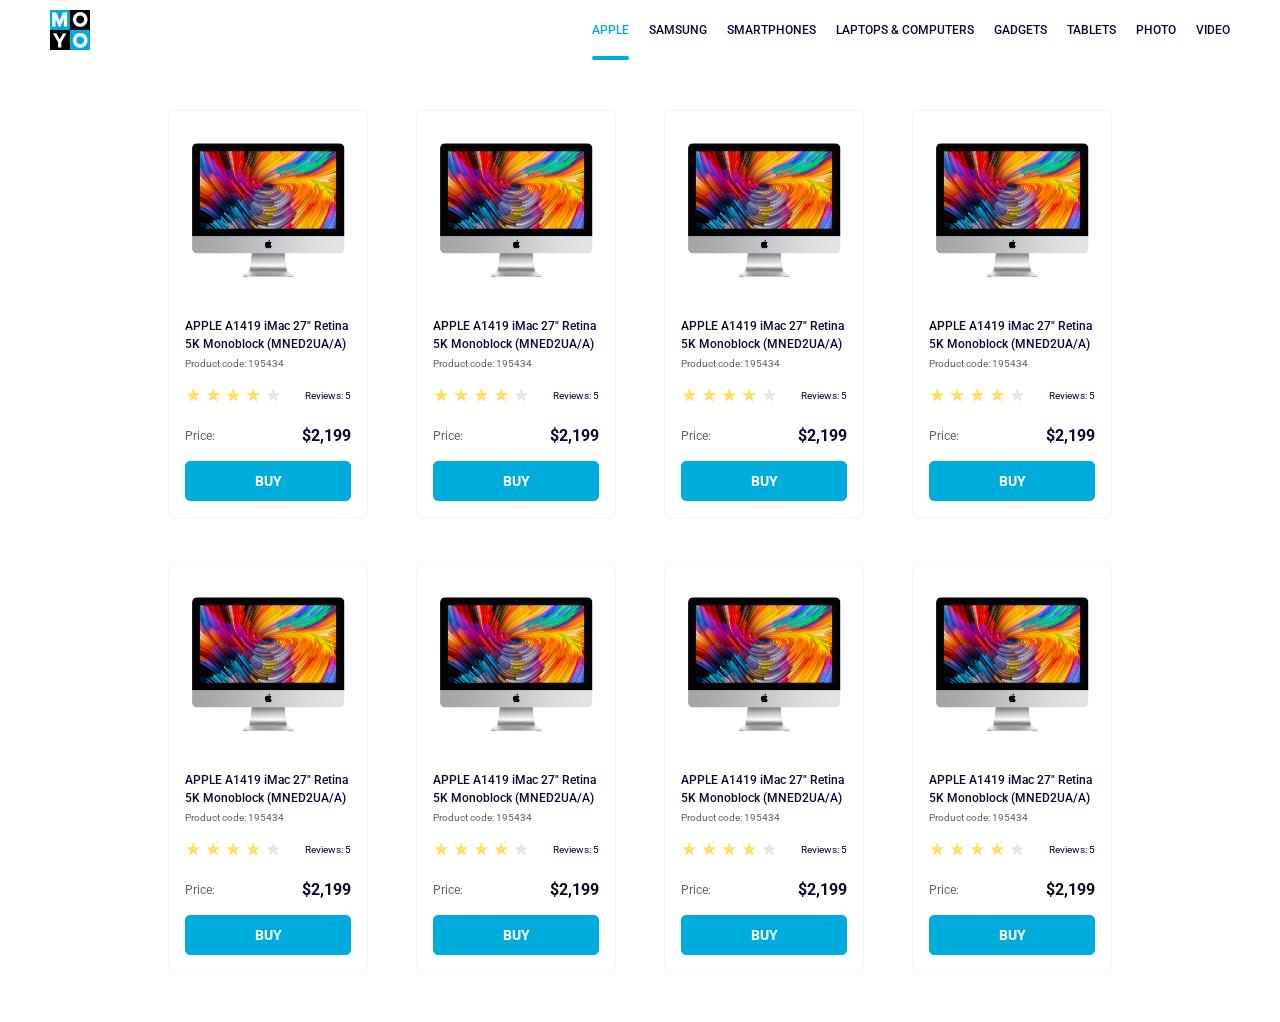
<file: index.html>
<!doctype html><html lang="en"><head><meta charset="utf-8"><meta name="viewport" content="width=device-width, initial-scale=1.0"><title>Catalog</title><link rel="preconnect" href="https://fonts.gstatic.com"><link href="https://fonts.googleapis.com/css2?family=Roboto:wght@400;500;700&display=swap" rel="stylesheet"><link rel="stylesheet" href="index.01fbc794.css"></head><body> <header class="header"> <a class="logo" href="#"> <img class="logo__image" src="logo.eddae0ff.png" alt="Moyo Logo"> </a> <nav class="main-nav"> <ul class="main-nav__list"> <li class="main-nav__item"> <a href="#Apple" class="is-active main-nav__link"> Apple </a> </li> <li class="main-nav__item"> <a href="#Samsung" class="main-nav__link"> Samsung </a> </li> <li class="main-nav__item"> <a href="#Smartphones" class="main-nav__link"> Smartphones </a> </li> <li class="main-nav__item"> <a href="#Laptops&Computers" data-qa="nav-hover" class="main-nav__link"> Laptops & Computers </a> </li> <li class="main-nav__item"> <a href="#Gadgets" class="main-nav__link"> Gadgets </a> </li> <li class="main-nav__item"> <a href="#Tablets" class="main-nav__link"> Tablets </a> </li> <li class="main-nav__item"> <a href="#Photo" class="main-nav__link"> Photo </a> </li> <li class="main-nav__item"> <a href="#Video" class="main-nav__link"> Video </a> </li> </ul> </nav> </header> <main class="catalog"> <section class="card" data-qa="card"> <img src="imac.202c52ff.jpeg" alt="monitor" class="card__photo"> <div class="card__main"> <h2 class="card__title"> APPLE A1419 iMac 27" Retina 5K Monoblock (MNED2UA/A) </h2> <p class="card__code">Product code: 195434</p> </div> <div class="card__container"> <div class="stars stars--4"> <div class="stars__star"></div> <div class="stars__star"></div> <div class="stars__star"></div> <div class="stars__star"></div> <div class="stars__star"></div> </div> <p class="card__reviews">Reviews: 5</p> </div> <div class="card__price"> <p class="card__text">Price:</p> <p class="card__suma">$2,199</p> </div> <button type="submit" class="card__button" data-qa="card-hover"> Buy </button> </section> <section class="card"> <img src="imac.202c52ff.jpeg" alt="monitor" class="card__photo"> <div class="card__main"> <h2 class="card__title"> APPLE A1419 iMac 27" Retina 5K Monoblock (MNED2UA/A) </h2> <p class="card__code">Product code: 195434</p> </div> <div class="card__container"> <div class="stars stars--4"> <div class="stars__star"></div> <div class="stars__star"></div> <div class="stars__star"></div> <div class="stars__star"></div> <div class="stars__star"></div> </div> <p class="card__reviews">Reviews: 5</p> </div> <div class="card__price"> <p class="card__text">Price:</p> <p class="card__suma">$2,199</p> </div> <button type="submit" class="card__button"> Buy </button> </section> <section class="card"> <img src="imac.202c52ff.jpeg" alt="monitor" class="card__photo"> <div class="card__main"> <h2 class="card__title"> APPLE A1419 iMac 27" Retina 5K Monoblock (MNED2UA/A) </h2> <p class="card__code">Product code: 195434</p> </div> <div class="card__container"> <div class="stars stars--4"> <div class="stars__star"></div> <div class="stars__star"></div> <div class="stars__star"></div> <div class="stars__star"></div> <div class="stars__star"></div> </div> <p class="card__reviews">Reviews: 5</p> </div> <div class="card__price"> <p class="card__text">Price:</p> <p class="card__suma">$2,199</p> </div> <button type="submit" class="card__button"> Buy </button> </section> <section class="card"> <img src="imac.202c52ff.jpeg" alt="monitor" class="card__photo"> <div class="card__main"> <h2 class="card__title"> APPLE A1419 iMac 27" Retina 5K Monoblock (MNED2UA/A) </h2> <p class="card__code">Product code: 195434</p> </div> <div class="card__container"> <div class="stars stars--4"> <div class="stars__star"></div> <div class="stars__star"></div> <div class="stars__star"></div> <div class="stars__star"></div> <div class="stars__star"></div> </div> <p class="card__reviews">Reviews: 5</p> </div> <div class="card__price"> <p class="card__text">Price:</p> <p class="card__suma">$2,199</p> </div> <button type="submit" class="card__button"> Buy </button> </section> <section class="card"> <img src="imac.202c52ff.jpeg" alt="monitor" class="card__photo"> <div class="card__main"> <h2 class="card__title"> APPLE A1419 iMac 27" Retina 5K Monoblock (MNED2UA/A) </h2> <p class="card__code">Product code: 195434</p> </div> <div class="card__container"> <div class="stars stars--4"> <div class="stars__star"></div> <div class="stars__star"></div> <div class="stars__star"></div> <div class="stars__star"></div> <div class="stars__star"></div> </div> <p class="card__reviews">Reviews: 5</p> </div> <div class="card__price"> <p class="card__text">Price:</p> <p class="card__suma">$2,199</p> </div> <button type="submit" class="card__button"> Buy </button> </section> <section class="card"> <img src="imac.202c52ff.jpeg" alt="monitor" class="card__photo"> <div class="card__main"> <h2 class="card__title"> APPLE A1419 iMac 27" Retina 5K Monoblock (MNED2UA/A) </h2> <p class="card__code">Product code: 195434</p> </div> <div class="card__container"> <div class="stars stars--4"> <div class="stars__star"></div> <div class="stars__star"></div> <div class="stars__star"></div> <div class="stars__star"></div> <div class="stars__star"></div> </div> <p class="card__reviews">Reviews: 5</p> </div> <div class="card__price"> <p class="card__text">Price:</p> <p class="card__suma">$2,199</p> </div> <button type="submit" class="card__button"> Buy </button> </section> <section class="card"> <img src="imac.202c52ff.jpeg" alt="monitor" class="card__photo"> <div class="card__main"> <h2 class="card__title"> APPLE A1419 iMac 27" Retina 5K Monoblock (MNED2UA/A) </h2> <p class="card__code">Product code: 195434</p> </div> <div class="card__container"> <div class="stars stars--4"> <div class="stars__star"></div> <div class="stars__star"></div> <div class="stars__star"></div> <div class="stars__star"></div> <div class="stars__star"></div> </div> <p class="card__reviews">Reviews: 5</p> </div> <div class="card__price"> <p class="card__text">Price:</p> <p class="card__suma">$2,199</p> </div> <button type="submit" class="card__button"> Buy </button> </section> <section class="card"> <img src="imac.202c52ff.jpeg" alt="monitor" class="card__photo"> <div class="card__main"> <h2 class="card__title"> APPLE A1419 iMac 27" Retina 5K Monoblock (MNED2UA/A) </h2> <p class="card__code">Product code: 195434</p> </div> <div class="card__container"> <div class="stars stars--4"> <div class="stars__star"></div> <div class="stars__star"></div> <div class="stars__star"></div> <div class="stars__star"></div> <div class="stars__star"></div> </div> <p class="card__reviews">Reviews: 5</p> </div> <div class="card__price"> <p class="card__text">Price:</p> <p class="card__suma">$2,199</p> </div> <button type="submit" class="card__button"> Buy </button> </section> </main> </body></html>
</file>
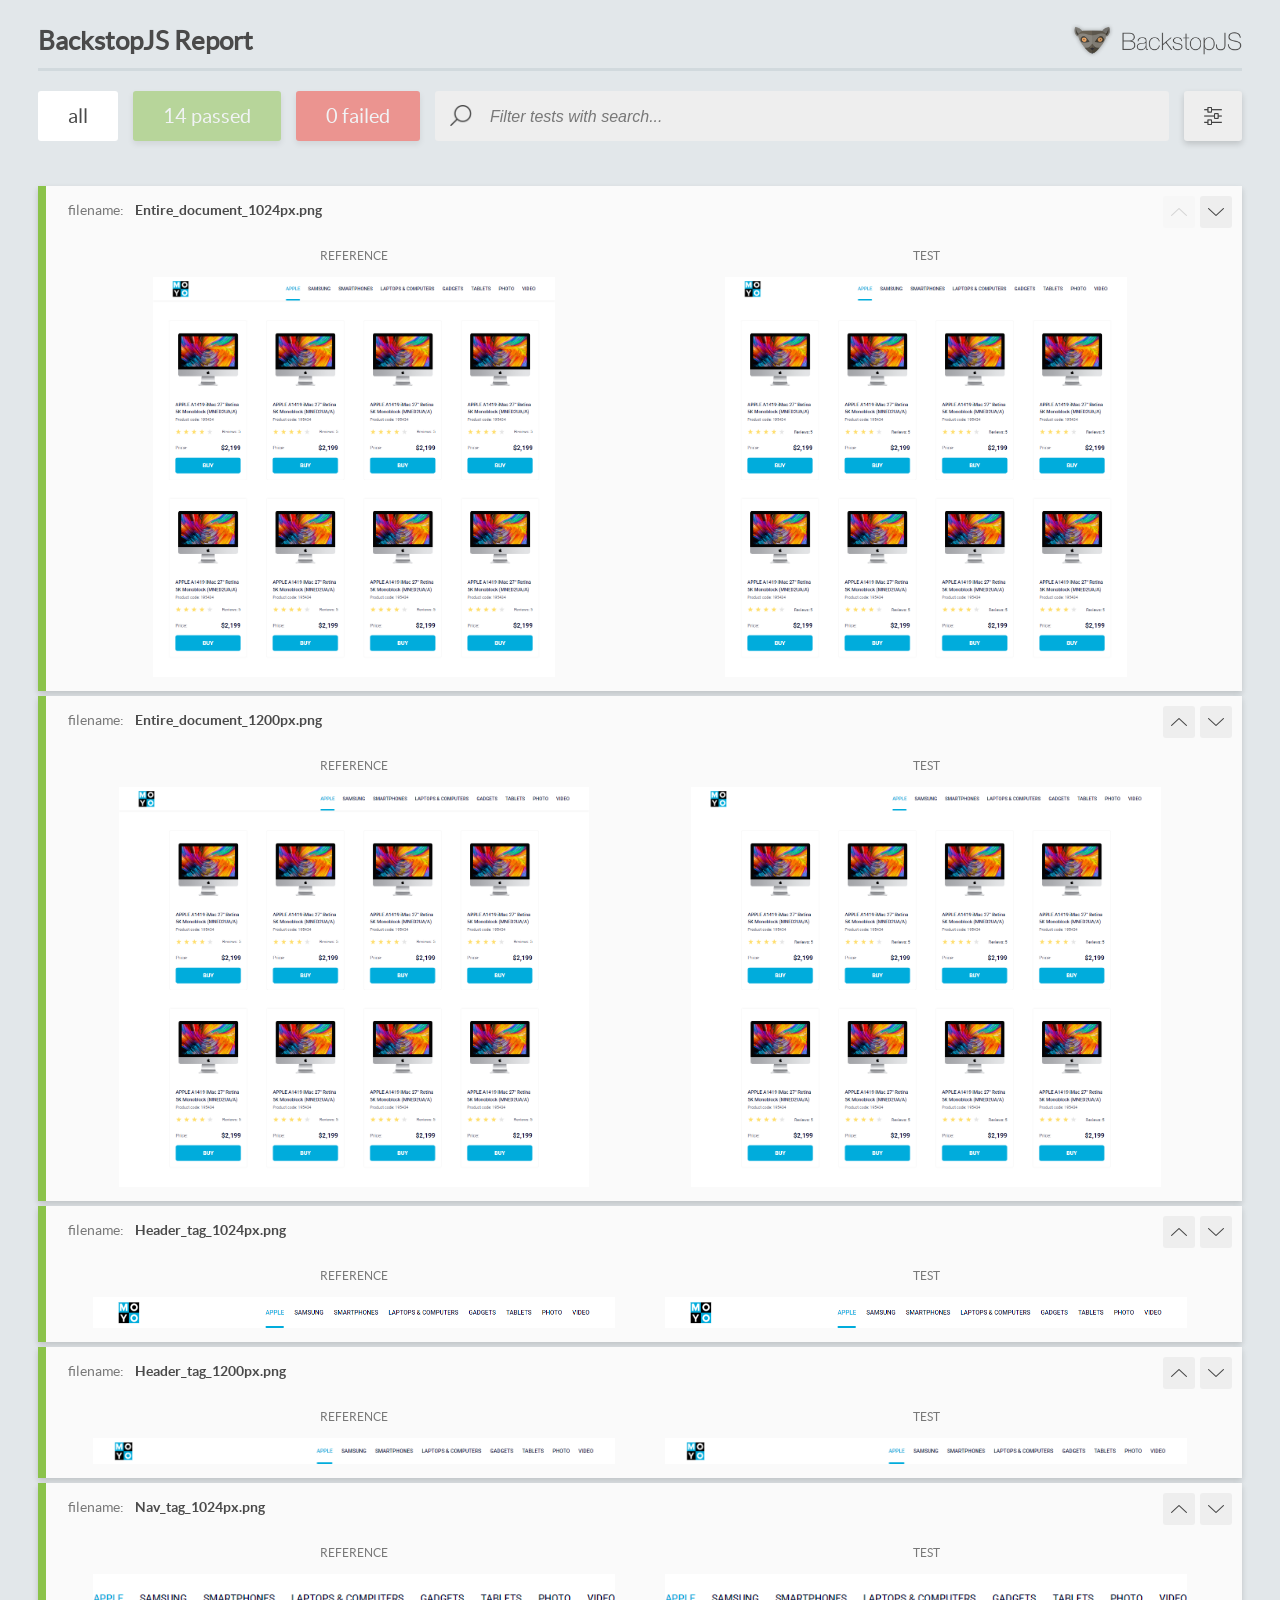
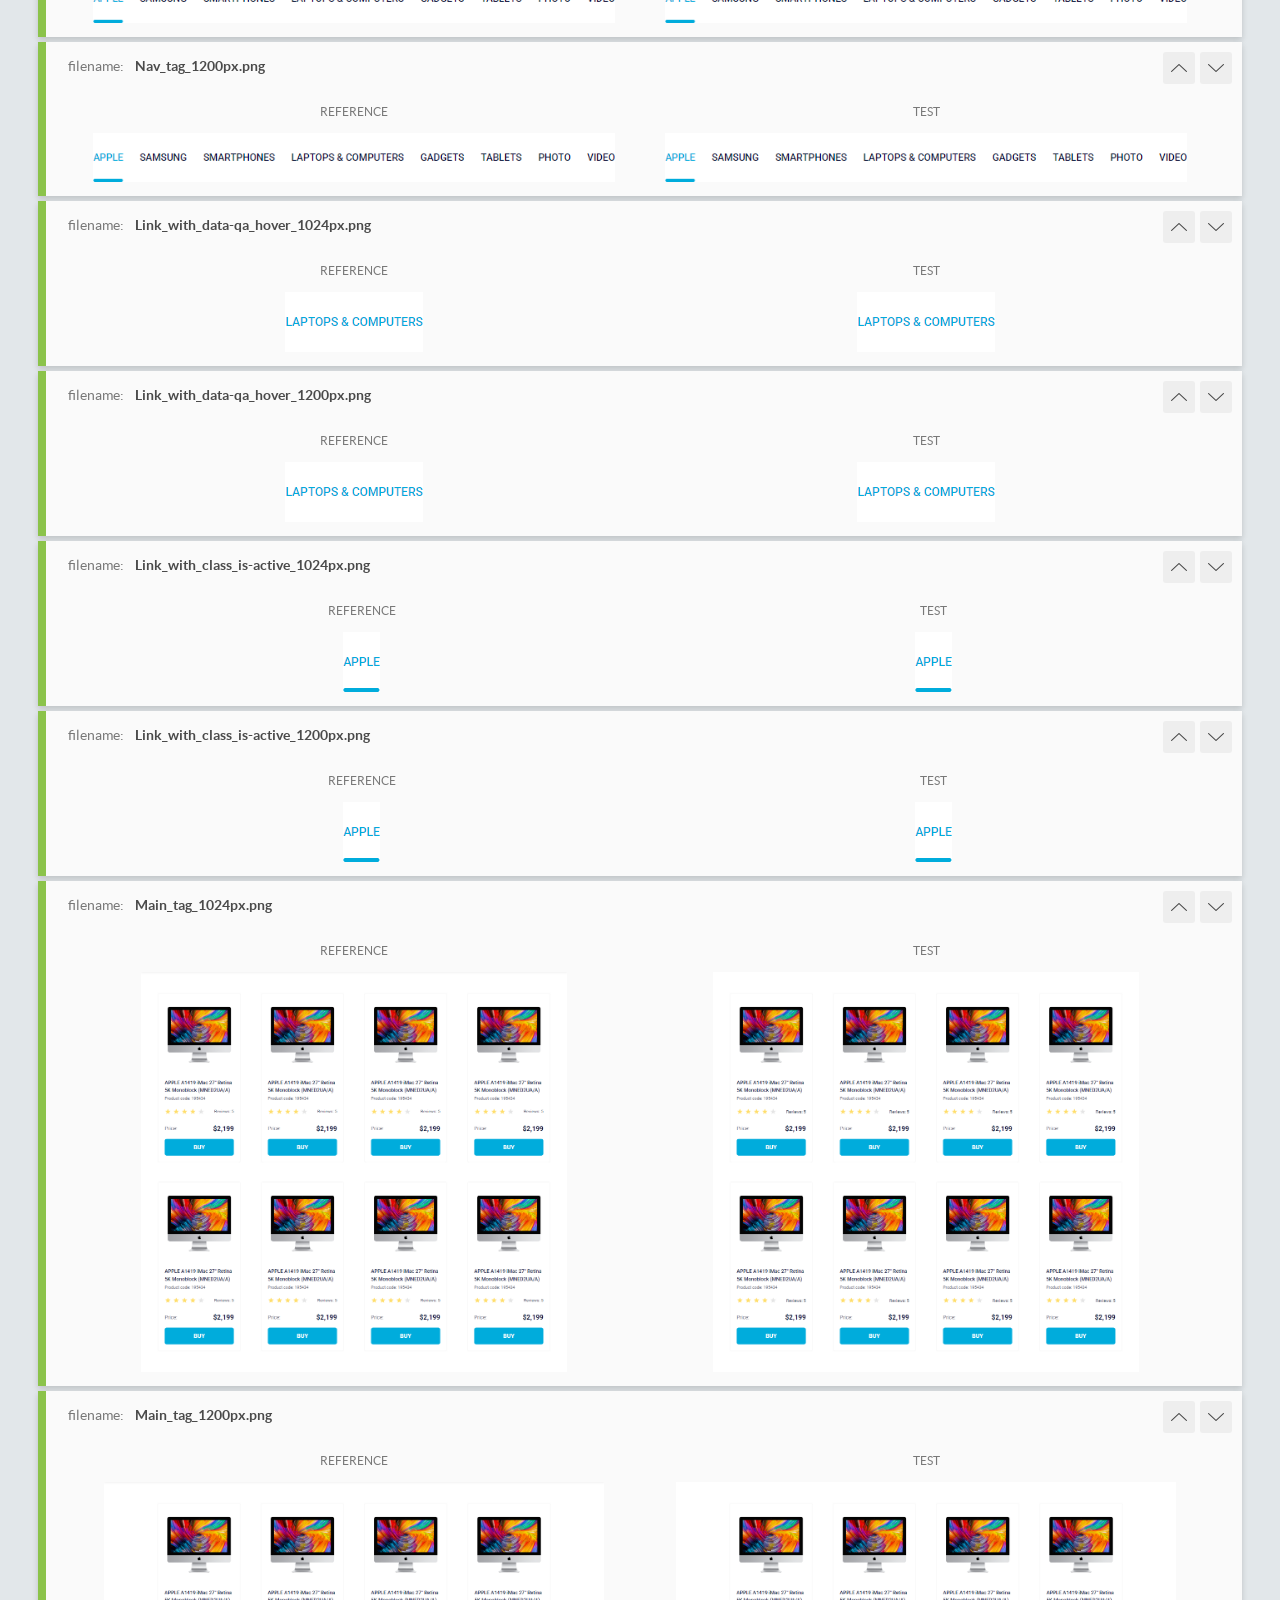
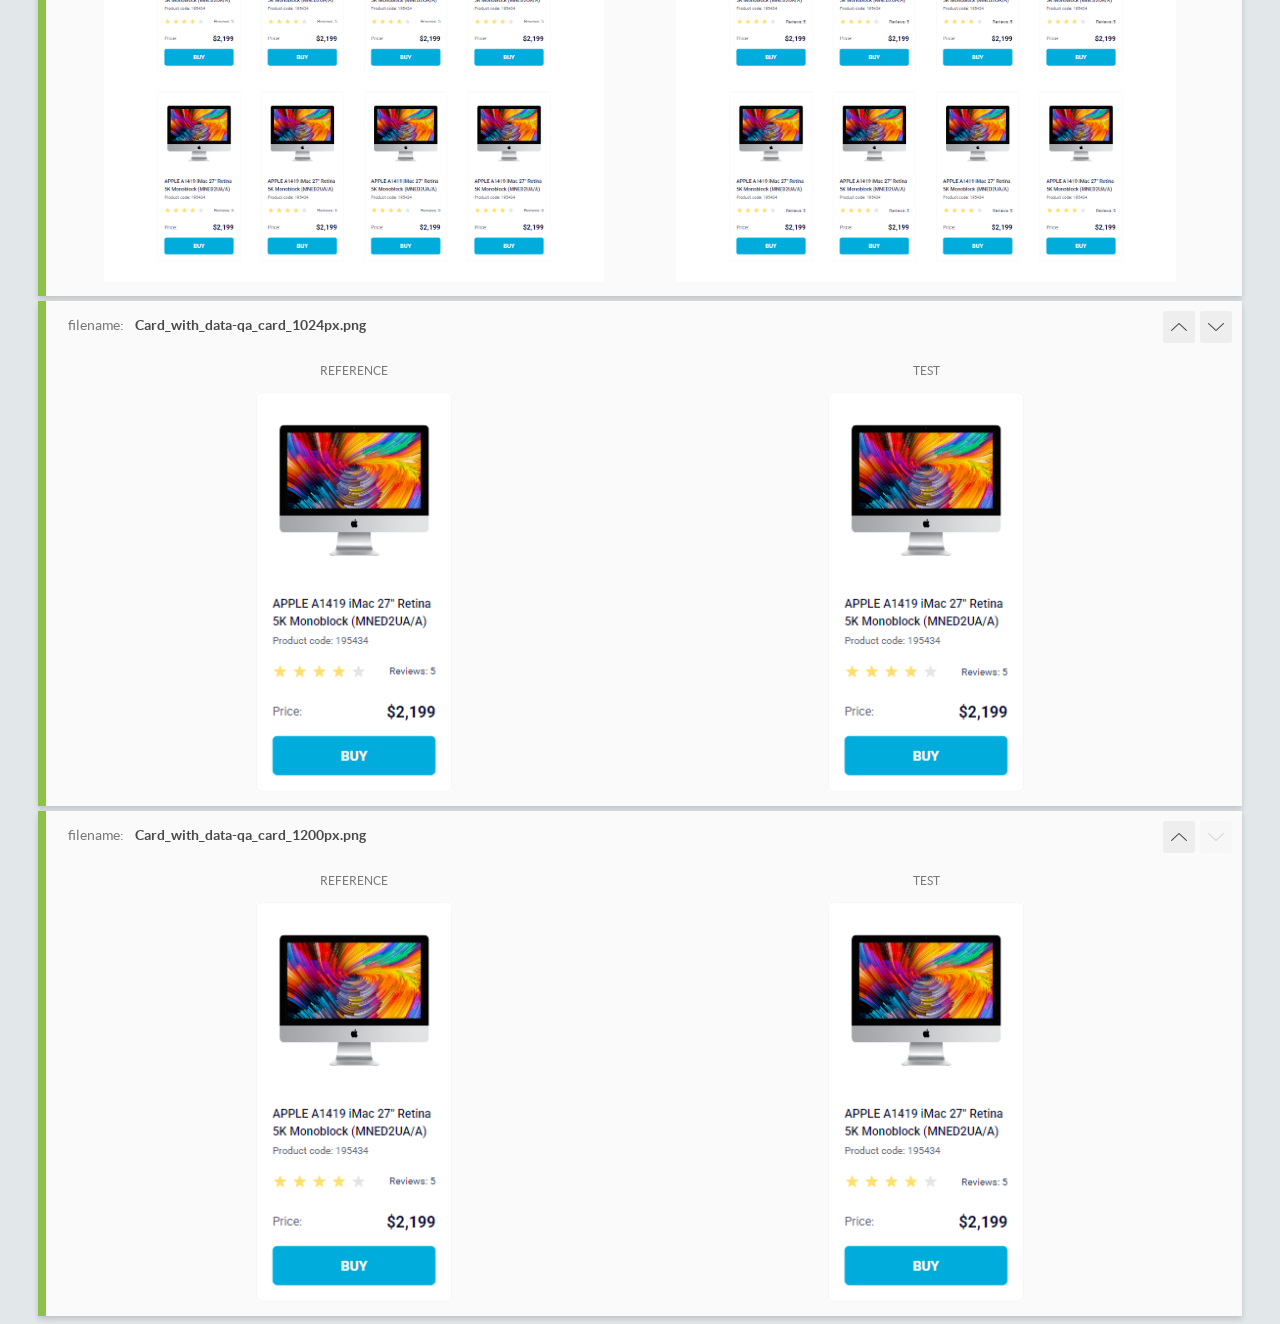
<file: report/html_report/index.html>
<!DOCTYPE html>
<html>
  <head>
    <meta charset="utf-8">
    <!-- Disable Cache -->
    <meta http-equiv="Cache-Control" content="no-cache, no-store, must-revalidate">
    <meta http-equiv="Pragma" content="no-cache">
    <meta http-equiv="Expires" content="0">

    <title>BackstopJS Report</title>

    <style>
      @font-face {
          font-family: 'latoregular';
          src: url('./assets/fonts/lato-regular-webfont.woff2') format('woff2'),
              url('./assets/fonts/lato-regular-webfont.woff') format('woff');
          font-weight: 400;
          font-style: normal;
      }
      @font-face {
          font-family: 'latobold';
          src: url('./assets/fonts/lato-bold-webfont.woff2') format('woff2'),
              url('./assets/fonts/lato-bold-webfont.woff') format('woff');
          font-weight: 700;
          font-style: normal;
      }

      .ReactModal__Body--open {
          overflow: hidden;
      }
      .ReactModal__Body--open .header {
        display: none;
      }

    </style>
  </head>
  <body style="background-color: #E2E7EA">
    <div id="root">

    </div>
    <script>
      function report (report) { // eslint-disable-line no-unused-vars
        window.tests = report;
      }
    </script>
    <script src="config.js"></script>
    <script src="index_bundle.js"></script>
  </body>
</html>
</file>
<file: index.01fbc794.css>
.header{background-color:#fff;justify-content:space-between;align-items:center;padding:0 50px;display:flex}.logo__image{width:40px;height:40px;display:block}.main-nav__list{align-items:center;margin:0;padding:0;list-style:none;display:flex}.main-nav__item:not(:last-child){margin-right:20px}.main-nav__link{color:#060b35;text-transform:uppercase;justify-content:center;align-items:center;height:60px;font-size:12px;font-weight:500;text-decoration:none;transition:color .3s;display:flex;position:relative}.main-nav__link:hover,.main-nav__link.is-active{color:#00acdc}.main-nav__link.is-active:after{content:"";background:#00acdc;border-radius:8px;width:100%;height:4px;position:absolute;bottom:0;left:0}.catalog{justify-content:center;align-items:start;gap:46px 48px;padding:50px 40px;display:grid}.card{box-sizing:border-box;transform-origin:50%;background-color:#fff;border:1px solid #f3f3f3;border-radius:5px;width:200px;padding:32px 16px 16px;transition:transform .3s;overflow:visible}.card:hover{cursor:pointer;z-index:2;transform:scale(1.2)}.card__photo{box-sizing:border-box;width:160px;height:134px;margin-inline:auto;display:block}.card__main{margin-top:40px;margin-bottom:16px}.card__title{letter-spacing:0;color:#060b35;width:166px;margin:0 0 4px;font-family:Roboto,sans-serif;font-size:12px;font-weight:500;line-height:18px;transition:color .3s}.card__code{color:#616070;letter-spacing:0;margin:0;font-family:Roboto,sans-serif;font-size:10px;font-weight:400;line-height:14px}.card__button{box-sizing:border-box;color:#fff;text-transform:uppercase;text-align:center;letter-spacing:0;background-color:#00acdc;border:1px solid #00acdc;border-radius:5px;justify-content:center;align-items:center;width:166px;height:40px;margin:0;padding:0;font-family:Roboto,sans-serif;font-size:14px;font-weight:700;line-height:16px;text-decoration:none;transition:background-color .3s,color .3s,border .3s;display:flex}.card__button:hover{box-sizing:border-box;cursor:pointer;color:#00acdc;background-color:#fff;border:1px solid #00acdc}.card__price{justify-content:space-between;align-items:center;margin-bottom:16px;display:flex}.card__text{color:#616070;text-align:left;margin:0;font-size:12px;font-weight:400;line-height:18px}.card__suma{color:#060b35;text-align:right;margin:0;font-size:16px;font-weight:700;line-height:18px}.card__container{flex-direction:row;justify-content:space-between;align-items:flex-end;margin-bottom:24px;display:flex}.card__reviews{letter-spacing:0;color:#060b35;justify-content:center;align-items:center;column-gap:17px;margin:0;padding:0;font-family:Roboto,sans-serif;font-size:10px;font-weight:400;line-height:14px}.card:hover .card__title{color:#34568b}@media (width<=487px){.catalog{grid-template-columns:repeat(1,200px)}}@media (width>=488px) and (width<=767px){.catalog{grid-template-columns:repeat(2,200px)}}@media (width>=488px) and (width<=1023px){.catalog{grid-template-columns:repeat(3,200px)}}@media (width>=1024px){.catalog{grid-template-columns:repeat(4,200px)}}.stars{display:flex}.stars__star{background-image:url(star.822d561e.svg);background-position:50%;background-repeat:no-repeat;width:16px;height:16px;margin-right:4px}.stars__star:last-child{margin-right:0}.stars--1 .stars__star:nth-child(-n+1),.stars--2 .stars__star:nth-child(-n+2),.stars--3 .stars__star:nth-child(-n+3),.stars--4 .stars__star:nth-child(-n+4),.stars--5 .stars__star:nth-child(-n+5){background-image:url(star-active.edda4c43.svg)}body{margin:0;font-family:Roboto,sans-serif}
/*# sourceMappingURL=index.01fbc794.css.map */
</file>
